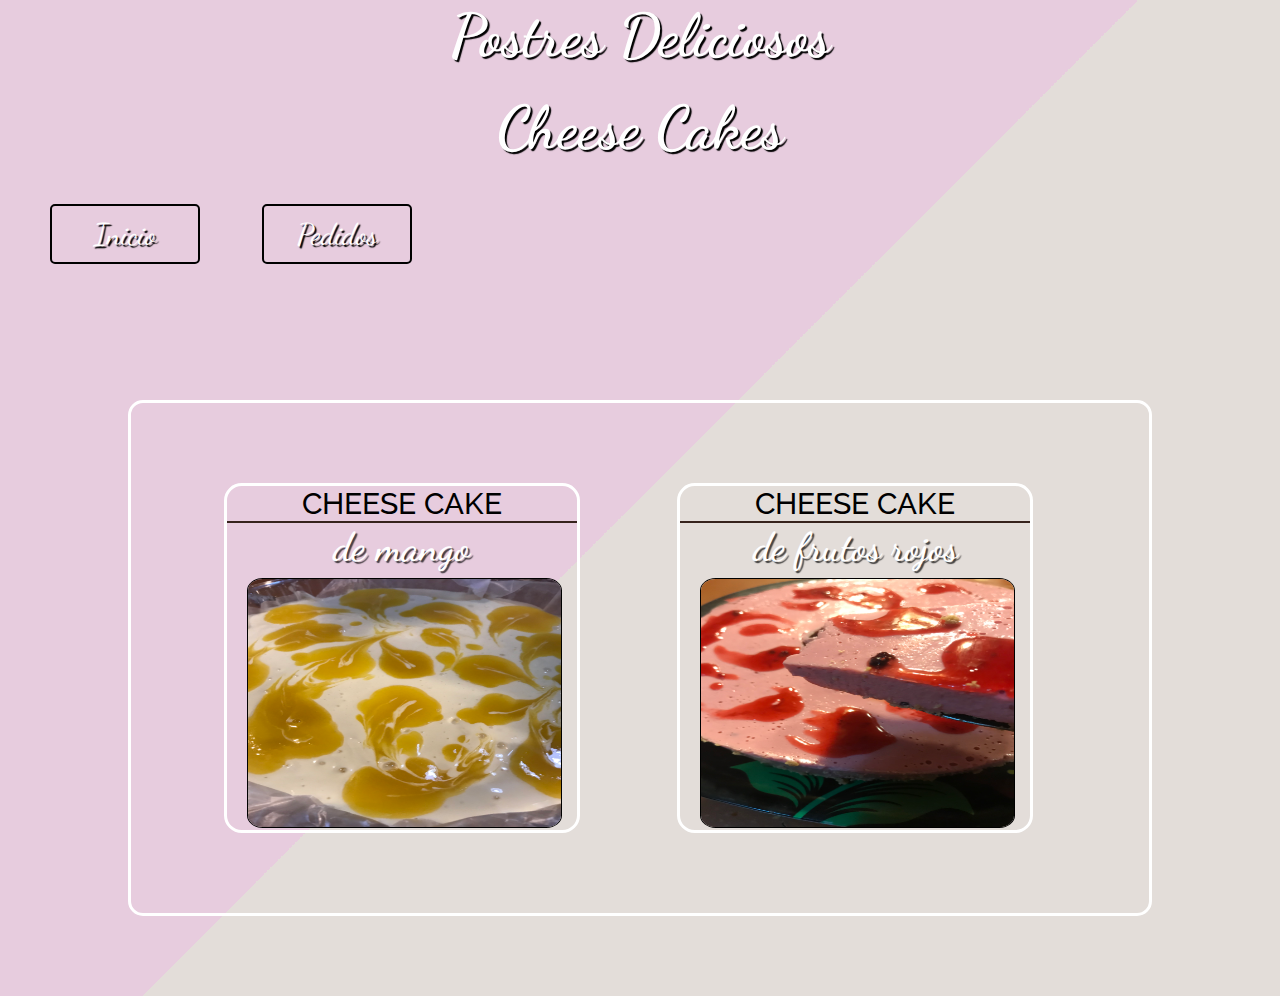
<file: Cheese-cakes.html>
<!DOCTYPE html>
<html lang="es">
<head>
    <meta charset="UTF-8">
    <title>Postres Deliciiosos gelatinas cheese-cakes pays</title>
   
    <!-- Fonts -->
    <link href="https://fonts.googleapis.com/css?family=Dancing+Script|Raleway:500,600&display=swap" rel="stylesheet">

    <!-- CSS Estilos -->
    <link rel="stylesheet" href="css/subestilos.css">
</head>
<body>
<body>
        <header>
            <h1 class='titulo'> Postres Deliciosos</h1>
            <h1 class='titulo'> Cheese Cakes</h1>
           	<nav class:'botones'>
			        <ul>
                 <li><a href='index.html'> Inicio</a></li>
                 <li><a href='pedidos.html'> Pedidos</a></li>
			        </ul>
	          </nav>
         </header> 

         <div class='cuerpo'>
            <div class='contenido'>
                <div class='box'>
                  <h2 class='subtitulo'> Cheese Cake</h2>
                  <div class='linea-division'></div>
                  <p class='sabor'>de mango</p>
                    <img src='imagenes/chesse-mango.jpg' alt='Gelatina de Madarina'>            
                </div>

                <div class='box'>
                  <h2 class='subtitulo'> Cheese Cake</h2>
                  <div class='linea-division'></div>
                  <p class='sabor'> de frutos rojos</p>
                     <img src='imagenes/chesse-rojos.jpg' alt='Gelatina Lechera con Fresas'>
                 </div>
            </div>
</div>
</body>
</html>
</file>
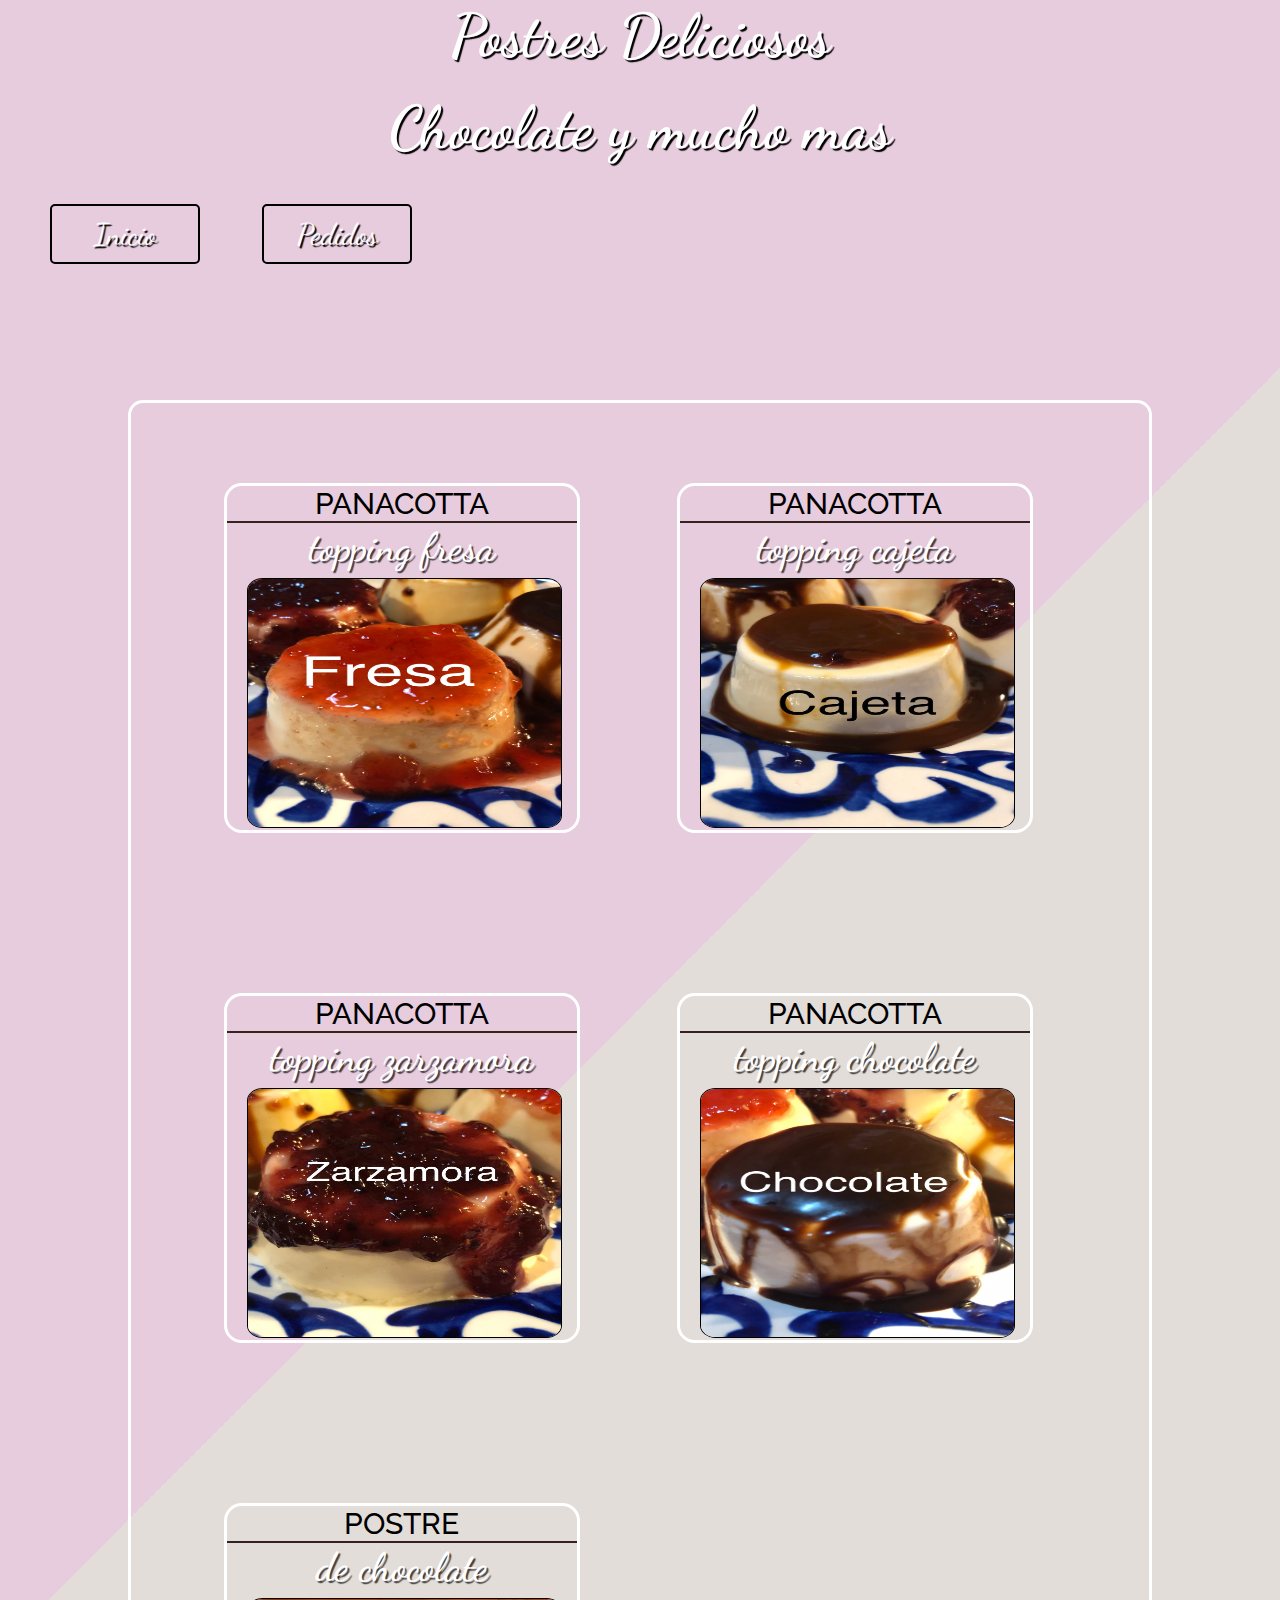
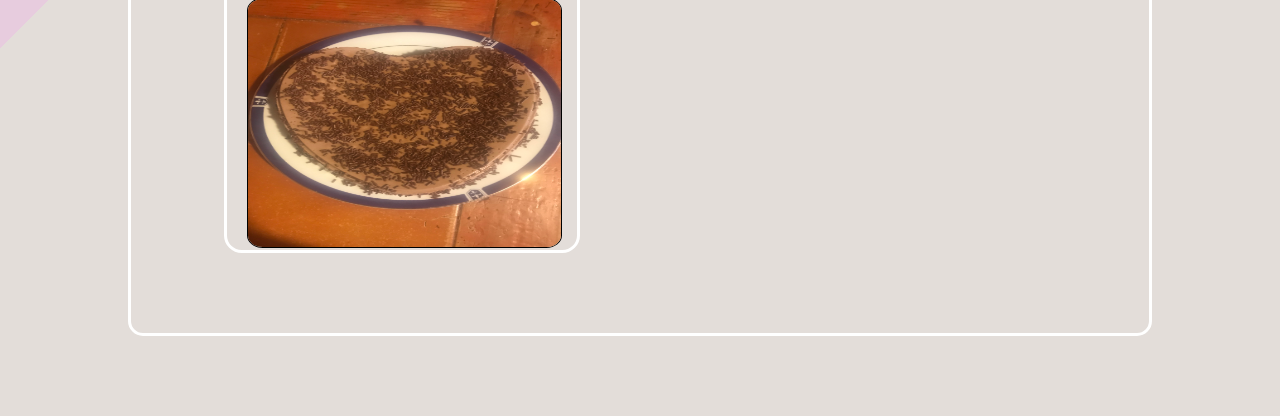
<file: Chocolate.html>
<!DOCTYPE html>
<html lang="es">
<head>
    <meta charset="UTF-8">
    <title>Postres Deliciiosos gelatinas cheese-cakes pays</title>
   
    <!-- Fonts -->
    <link href="https://fonts.googleapis.com/css?family=Dancing+Script|Raleway:500,600&display=swap" rel="stylesheet">

    <!-- CSS Estilos -->
    <link rel="stylesheet" href="css/subestilos.css">
</head>
<body>
        <header>
            <h1 class='titulo'> Postres Deliciosos</h1>
            <h1 class='titulo'> Chocolate y mucho mas</h1>
           	<nav class:'botones'>
			        <ul>
                 <li><a href='index.html'> Inicio</a></li>
                 <li><a href='pedidos.html'> Pedidos</a></li>
			        </ul>
	          </nav>
         </header> 

         <div class='cuerpo'>
            <div class='contenido'>
                <div class='box'>
                  <h2 class='subtitulo'> Panacotta</h2>
                  <div class='linea-division'></div>
                  <p class='sabor'> topping fresa</p>
                     <img src='imagenes/panacotta-fresa.jpg' alt='Panacotta Fresas'>
                 </div>
          
                <div class='box'>
                  <h2 class='subtitulo'> Panacotta</h2>
                  <div class='linea-division'></div>
                  <p class='sabor'> topping cajeta</p>
                      <img src='imagenes/panacotta-cajeta.jpg' alt='Panacotta cajeta'>
                 </div>

                <div class='box'>
                  <h2 class='subtitulo'> Panacotta</h2>
                  <div class='linea-division'></div>
                  <p class='sabor'>topping zarzamora</p>
                      <img src='imagenes/panacotta-zarzamora.jpg' alt='Panacotta zarzamora'>
                 </div>
                 
                <div class='box'>
                  <h2 class='subtitulo'> Panacotta</h2>
                  <div class='linea-division'></div>
                  <p class='sabor'> topping chocolate</p>
                      <img src='imagenes/panacotta-chocolate.jpg' alt='Panacotta chocolate'>
               </div>
    
                <div class='box'>
                  <h2 class='subtitulo'> Postre</h2>
                  <div class='linea-division'></div>
                  <p class='sabor'>de chocolate</p>
                    <img src='imagenes/postre-chocolate.jpg' alt='Postre de Chocolate'>            
                </div>
            </div>
</div>
</body>
</html>
</file>
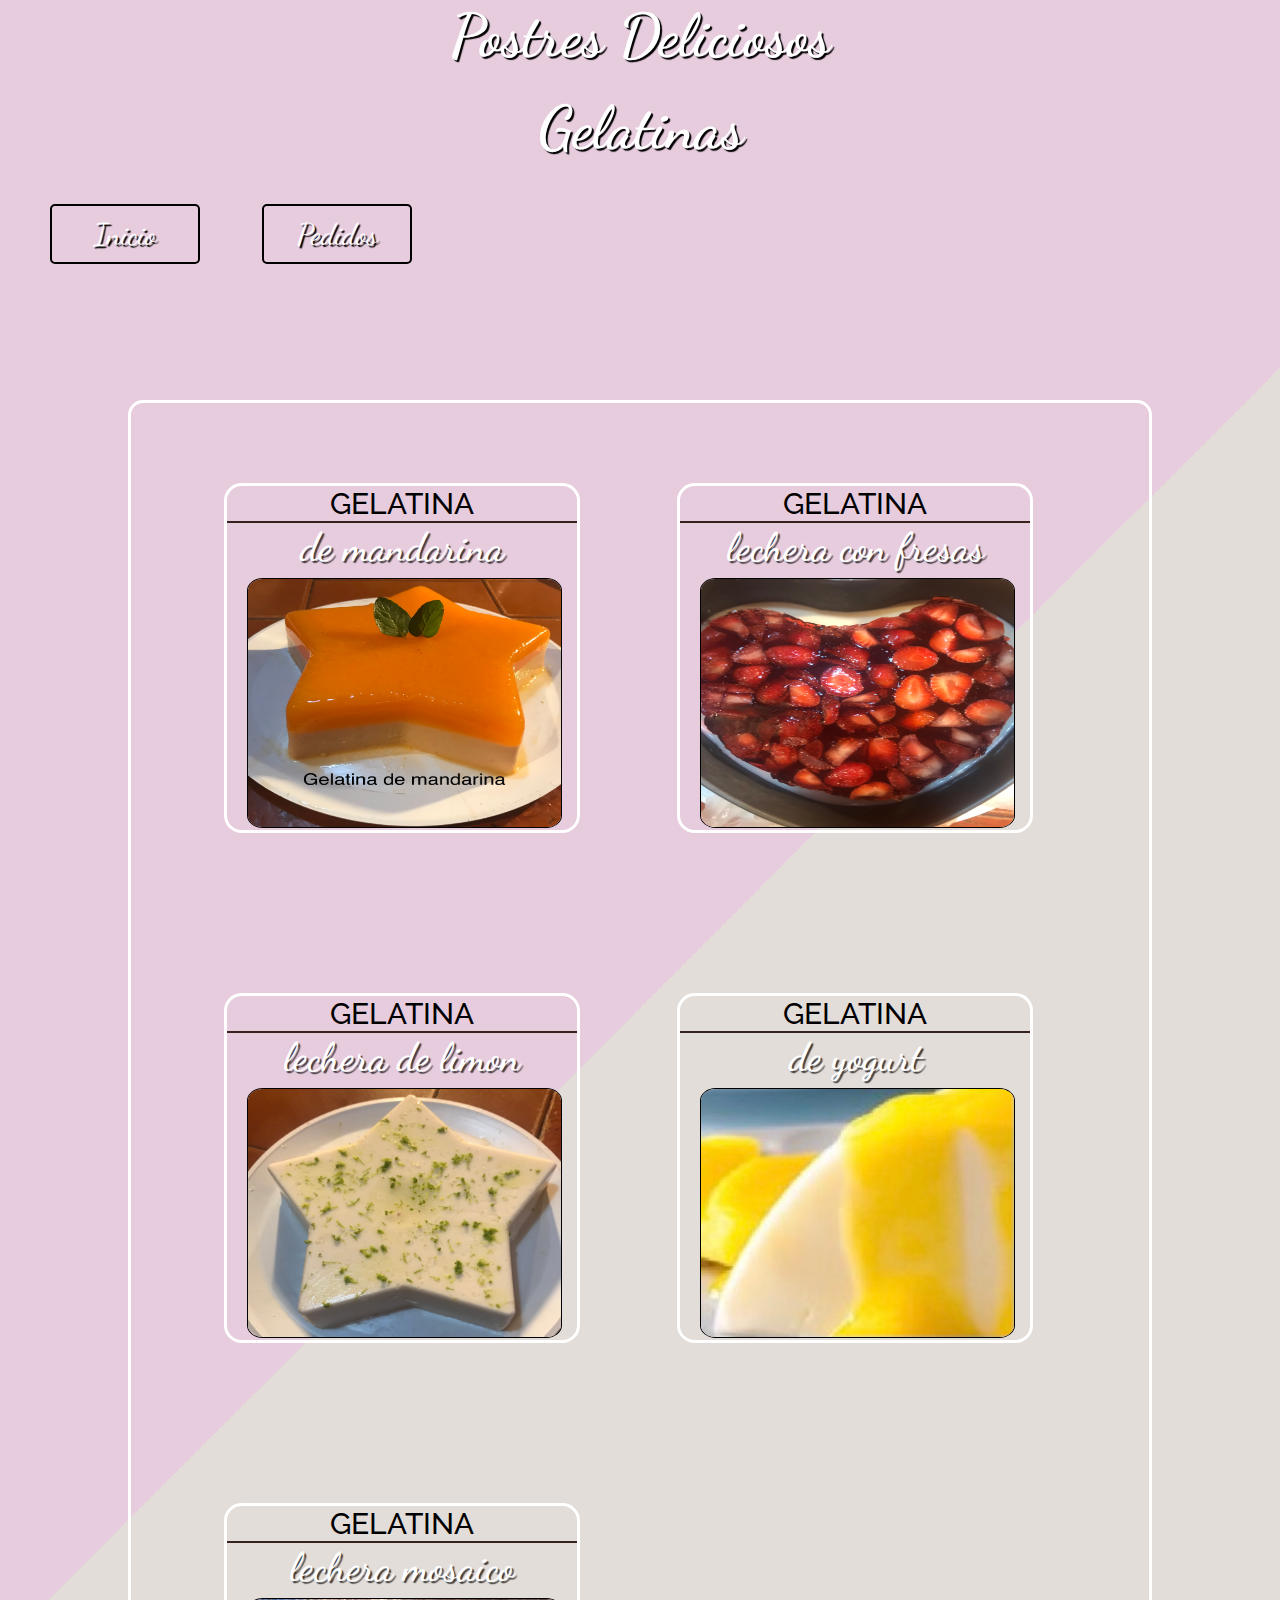
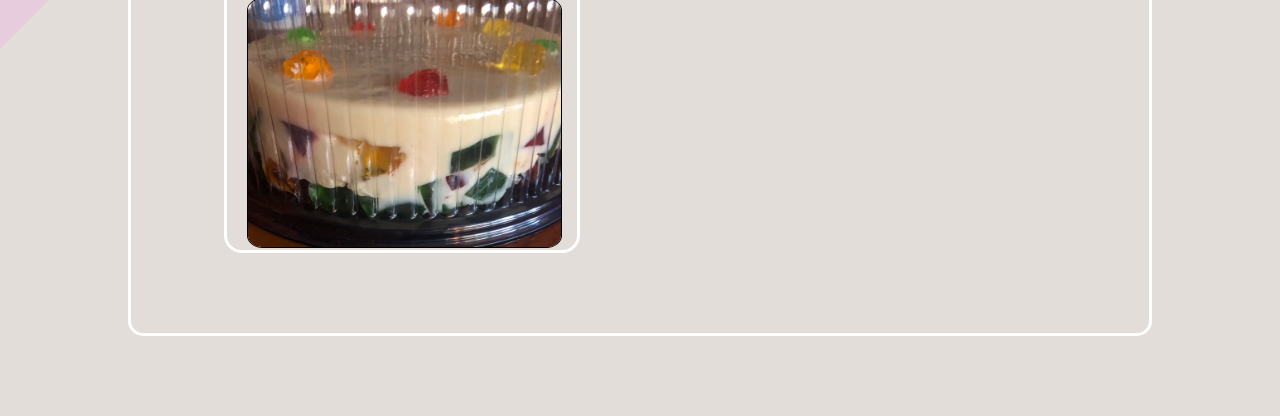
<file: Gelatinas.html>
<!DOCTYPE html>
<html lang="es">
<head>
    <meta charset="UTF-8">
    <title>Postres Deliciiosos gelatinas cheese-cakes pays</title>
   
    <!-- Fonts -->
    <link href="https://fonts.googleapis.com/css?family=Dancing+Script|Raleway:500,600&display=swap" rel="stylesheet">

    <!-- CSS Estilos -->
    <link rel="stylesheet" href="css/subestilos.css">
</head>
<body>
        <header>
            <h1 class='titulo'> Postres Deliciosos</h1>
            <h1 class='titulo'> Gelatinas</h1>
           	<nav class:'botones'>
			        <ul>
                 <li><a href='index.html'> Inicio</a></li>
                 <li><a href='pedidos.html'> Pedidos</a></li>
			        </ul>
	          </nav>
         </header> 

         <div class='cuerpo'>
            <div class='contenido'>
                <div class='box'>
                  <h2 class='subtitulo'> Gelatina</h2>
                  <div class='linea-division'></div>
                  <p class='sabor'>de mandarina</p>
                    <img src='imagenes/gelatina-mandarina.jpg' alt='Gelatina de Madarina'>            
                </div>
             
                <div class='box'>
                  <h2 class='subtitulo'> Gelatina</h2>
                  <div class='linea-division'></div>
                  <p class='sabor'> lechera con fresas</p>
                     <img src='imagenes/lechera-fresas.jpg' alt='Gelatina Lechera con Fresas'>
                 </div>

                <div class='box'>
                  <h2 class='subtitulo'> Gelatina</h2>
                  <div class='linea-division'></div>
                  <p class='sabor'> lechera de limon</p>
                      <img src='imagenes/gelatina-limon2.jpg' alt='Gelatina de corazon'>
                 </div>

                <div class='box'>
                  <h2 class='subtitulo'> Gelatina</h2>
                  <div class='linea-division'></div>
                  <p class='sabor'>de yogurt</p>
                      <img src='imagenes/gelatina-yogurt.jpg' alt='gelatina de yogurt'>
                 </div>
                 
                <div class='box'>
                  <h2 class='subtitulo'> Gelatina</h2>
                  <div class='linea-division'></div>
                  <p class='sabor'>lechera mosaico</p>
                      <img src='imagenes/lechera-mosaico-3.jpg' alt='gelatina mosaico'>
               </div>
             </div>
         </div>
</body>
</html>
</file>
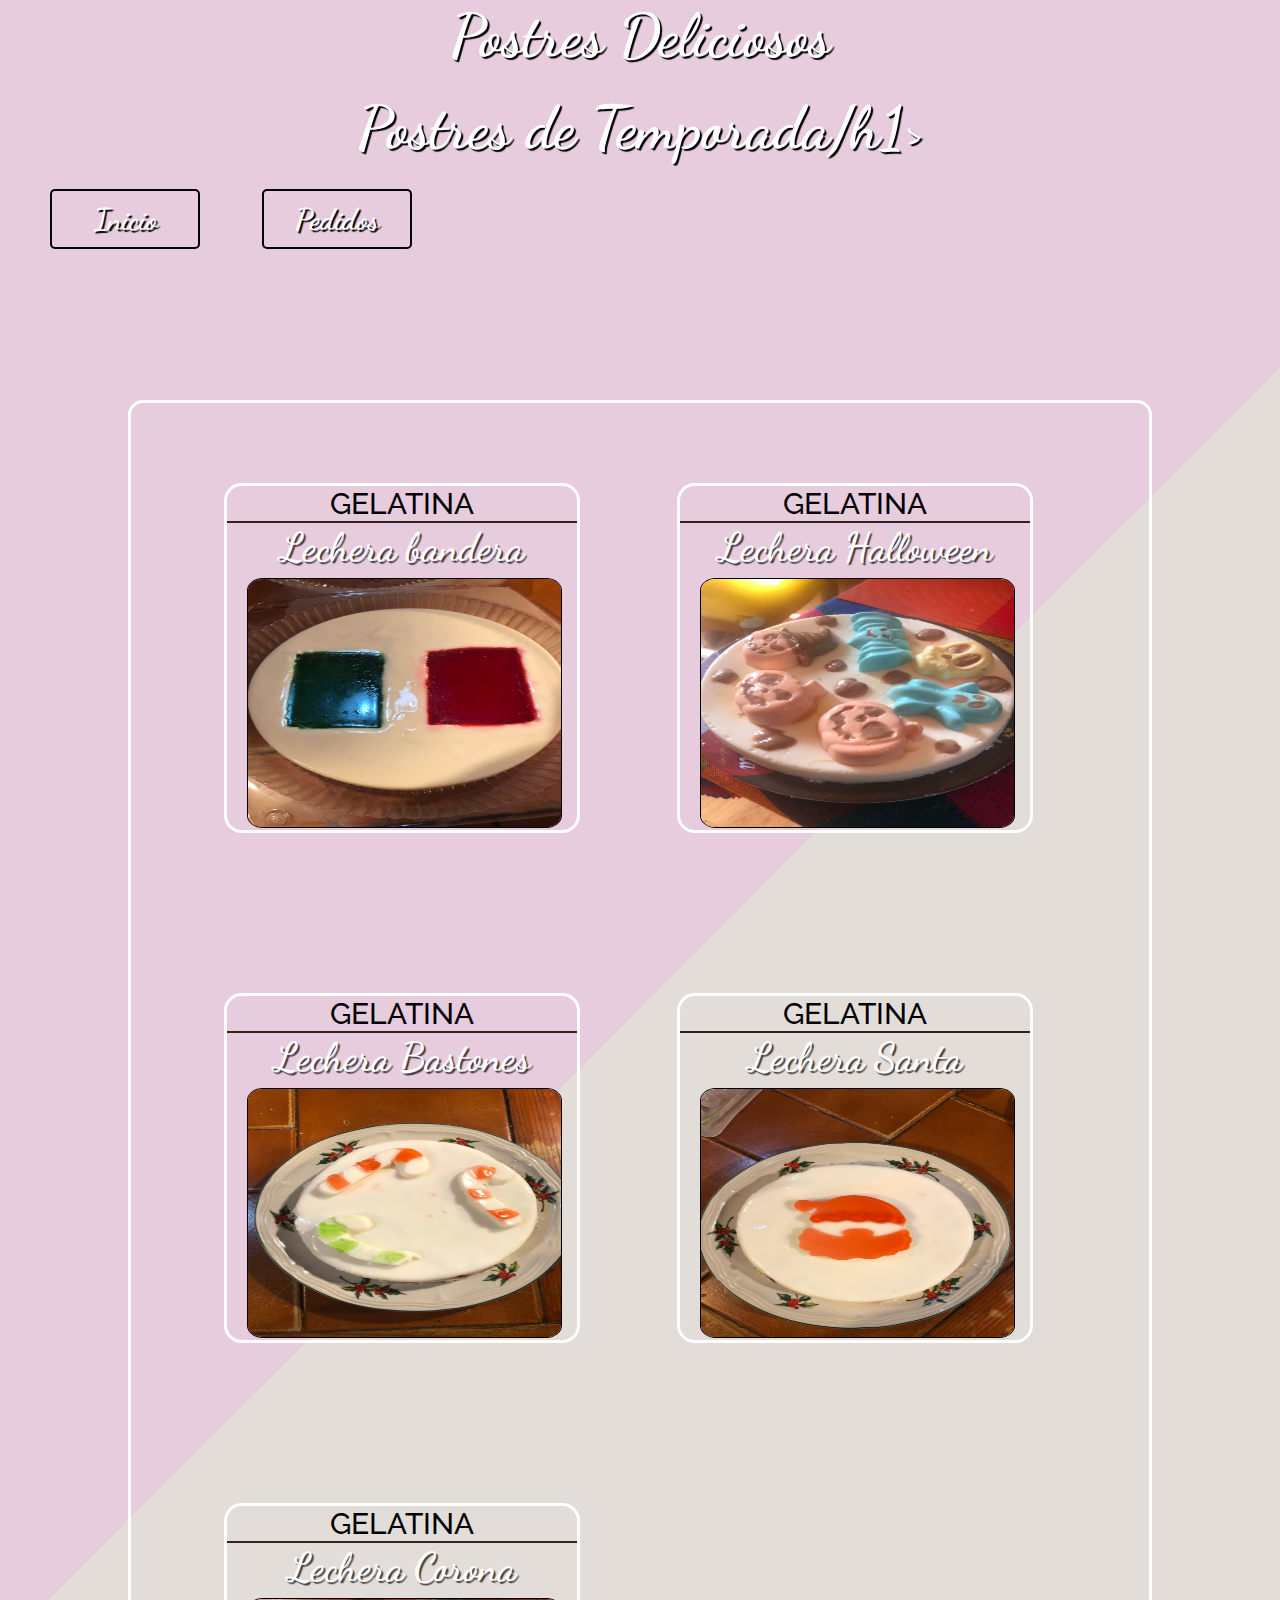
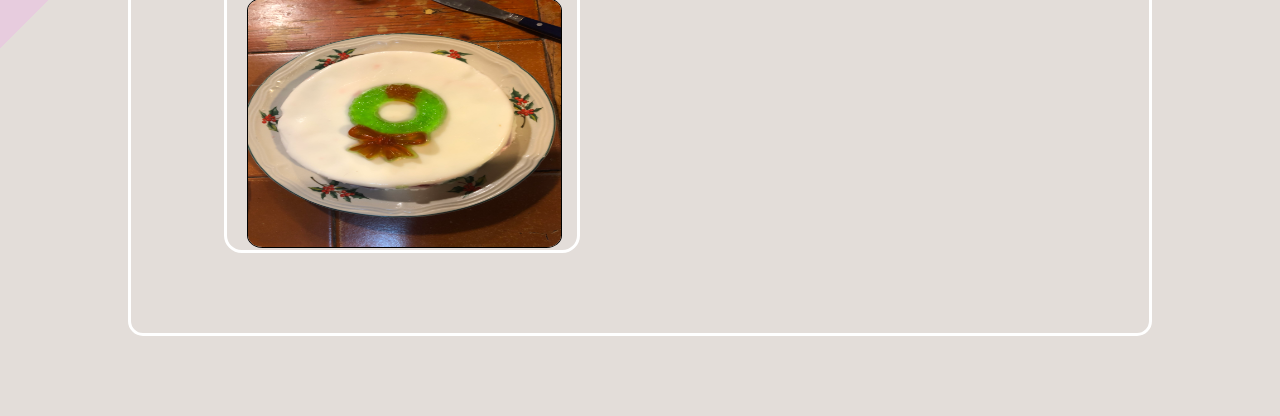
<file: Temporada.html>
<!DOCTYPE html>
<html lang="es">
<head>
    <meta charset="UTF-8">
    <title>Postres Deliciiosos gelatinas cheese-cakes pays</title>
   
    <!-- Fonts -->
    <link href="https://fonts.googleapis.com/css?family=Dancing+Script|Raleway:500,600&display=swap" rel="stylesheet">

    <!-- CSS Estilos -->
    <link rel="stylesheet" href="css/subestilos.css">
</head>
<body>
        <header>
            <h1 class='titulo'> Postres Deliciosos</h1>
            <h1 class='titulo'> Postres de Temporada/h1>
           	<nav class:'botones'>
			        <ul>
                 <li><a href='index.html'> Inicio</a></li>
                 <li><a href='pedidos.html'> Pedidos</a></li>
			        </ul>
	          </nav>
         </header> 

         <div class='cuerpo'>
            <div class='contenido'>
        <div class='box'>
            <h2 class='subtitulo'> Gelatina</h2>
            <div class='linea-division'></div>
            <p class='sabor'>Lechera bandera</p>
            <img src='imagenes/gelatina-bandera2.jpg' alt='Gelatina de Bandera'>            
        </div>

        <div class='box'>
            <h2 class='subtitulo'> Gelatina</h2>
            <div class='linea-division'></div>
            <p class='sabor'>Lechera Halloween</p>
            <img src='imagenes/gelatina-halloween.jpg' alt='Gelatina halloween'>
        </div>

        <div class='box'>
            <h2 class='subtitulo'> Gelatina</h2>
            <div class='linea-division'></div>
            <p class='sabor'>Lechera Bastones</p>
            <img src='imagenes/lechera-bastones.jpg' alt='Gelatina halloween'>
        </div>

        <div class='box'>
            <h2 class='subtitulo'> Gelatina</h2>
            <div class='linea-division'></div>
            <p class='sabor'>Lechera Santa</p>
            <img src='imagenes/lechera-santa.jpg' alt='Gelatina halloween'>
        </div>

        <div class='box'>
            <h2 class='subtitulo'> Gelatina</h2>
            <div class='linea-division'></div>
            <p class='sabor'>Lechera Corona</p>
            <img src='imagenes/lechera-corona.jpg' alt='Gelatina halloween'>
        </div>
    </div>
  </div>
</body>
</html>
</file>
<file: css/subestilos.css>
* {
    margin: 0px; 
    padding: 0px;
    box-sizing: border-box;
}

body { 
    width:100%;
    margin:0px;
    padding:0px; 
    max-height: auto;
    background-image: linear-gradient(-45deg, #e3ddd9 50%, #e7ccde 50%);
    font-family: 'Raleway', sans-serif;

}
header{
    position: absolute;
    top:0px;
    left:0px;
    width:100%;
    min-height:15em;
}

.titulos{
    width:100%;
    text-shadow: 2px 2px 1px rgba(0,0,0,7);
}
.titulo {
    font-size: 60px;
    font-family: 'Dancing Script', cursive;
    margin-bottom: 20px;
    color: #fff;
    text-align: center;
    text-shadow: 2px 2px 1px rgba(0,0,0,7);
}
Nav{
    Height: 15px;                  			           
    color: black;
    padding-bottom: 2px;
}
nav{
    height:5px;
    color:black;
}						 
nav ul li{
        float:left;
        color: white;
        margin: 10px 2px 5px 40px;
        list-style-type: none;
          }
nav a{
    font-family: 'Dancing Script', cursive;
    border: 2px solid #000000;
    text-decoration: none;
    font-size: 30px;
    display: inline-block;
    color: #ffffff;
    margin: 10px;
    width: 150px;
    border-radius: 5px;
    text-align: center;
    padding: 10px 2px 10px 2px ;
    text-shadow: 2px 2px 1px rgba(0,0,0,7);
}
a:hover{
background: #e3ddd9;
color: #000000;
text-shadow: none;
}

/*pantalla chica*/
@media screen and (min-width:500px){
    .cuerpo{
        display:block;
        min-width: 100%;
        min-height: auto;
        margin:20em 3em 0em 0em;
        overflow: hide;
    }
    .contenido{
        display: inline-block;
        width: 80%;
        height:auto;
        border: solid 3px #fff;
        border-radius: 15px;
        margin: 5em 0em 5em 2em; 
    }
    .box{
        display:inline-block;
        margin: 0px;
        width: 85%;
        height: 350px;
        margin:5em 0em 5em 2em;
        border: 3px solid #fff;
        border-radius: 5%;
    }
    .subtitulo {
        margin: 0;
        color: #000;
        font-size: 30px;
        font-weight: 500;
        text-transform: uppercase;
        text-align: center;
    }
    .sabor { 
        color: #fff;
        margin: 7px 0;
        font-size: 40px;
        font-weight: 600;
        text-shadow: 2px 2px 1px rgba(0,0,0,0.7);
        font-family: 'Dancing Script', cursive;
        margin-top: 0;
        text-align: center;
    }
    .linea-division {
        width: 100%;
        height: 2px;
        background-color: #36221c;
    }
    img{ 
        margin: 0px 0px 0px 20px;
        width: 90%;
        height: 250px;
        border: 1px solid #000000;
        border-radius: 5%;
      }
    .contacto{
        margin-left:30%;
    }
    .inicio{
        float:left;
    }
}
/*pantalla grande*/
@media screen and (min-width:900px){
    .cuerpo{
        display:block;
        min-width: 100%;
        min-height: auto;
        margin:20em 3em 0em 0em;
        overflow: hide;
    }
    .contenido{
        display: inline-block;
        width: 80%;
        height:auto;
        border: solid 3px #fff;
        border-radius: 15px;
        margin: 5em 5em 5em 8em; 
    }
    .box{
        display:inline-block;
        margin: 0px;
        width: 35%;
        height: 350px;
        margin:5em 0em 5em 5.8em;
        border: 3px solid #fff;
        border-radius: 5%;
    }
    .subtitulo {
        margin: 0;
        color: #000;
        font-size: 30px;
        font-weight: 500;
        text-transform: uppercase;
        text-align: center;
    }
    .sabor { 
        color: #fff;
        margin: 7px 0;
        font-size: 40px;
        font-weight: 600;
        text-shadow: 2px 2px 1px rgba(0,0,0,0.7);
        font-family: 'Dancing Script', cursive;
        margin-top: 0;
        text-align: center;
    }
    .linea-division {
        width: 100%;
        height: 2px;
        background-color: #36221c;
    }
    img{ 
        margin: 0px 0px 0px 20px;
        width: 90%;
        height: 250px;
        border: 1px solid #000000;
        border-radius: 5%;
      }
    .cuerpos{
        position:relative;
        top:320px;
        left:0px;
        width:100%;
        height:880px;
    }
    .contenidos{
        width:100%;
        height:100%;
    }
    .imagen-fondo{
      width: 100%;
    }
    .imagen-fondo1{
        position: absolute;
        top:25em;
        left:10em;
        width:80%;
        min-height:50em;
    }
}
</file>
